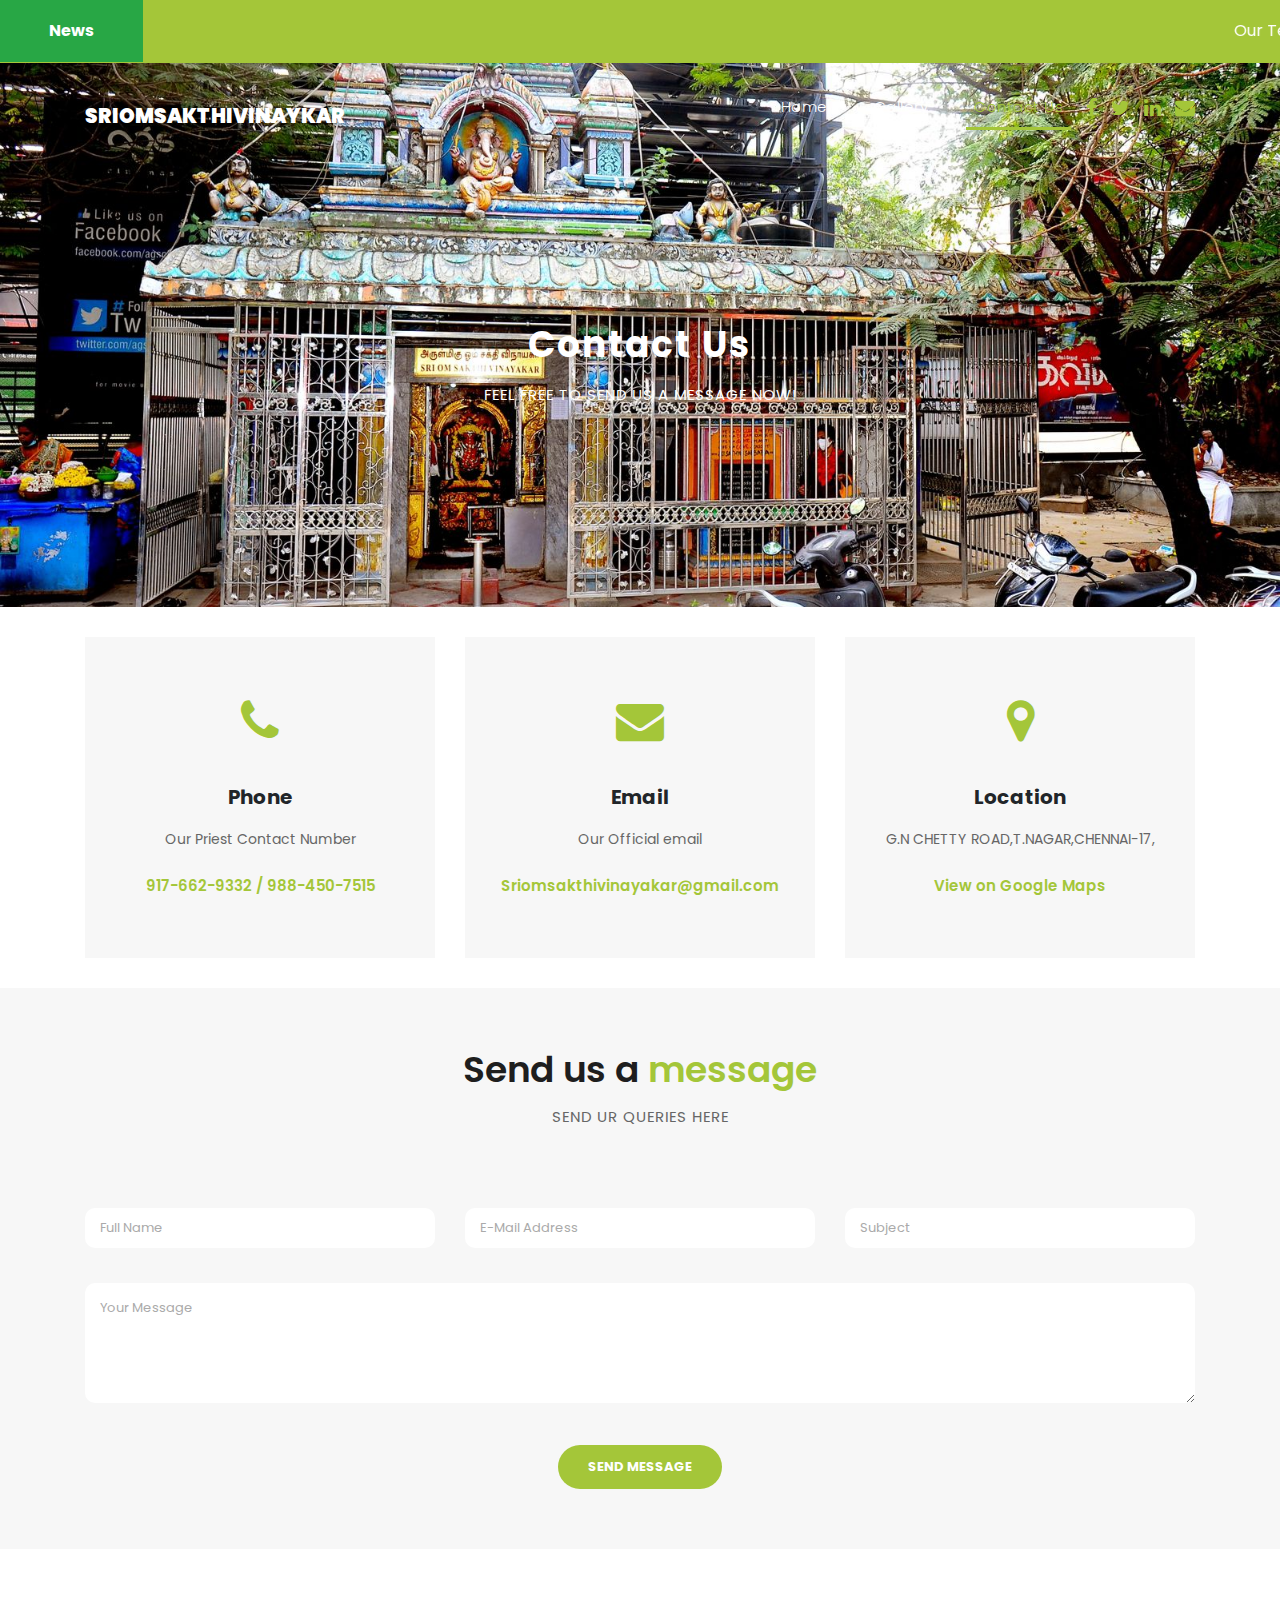
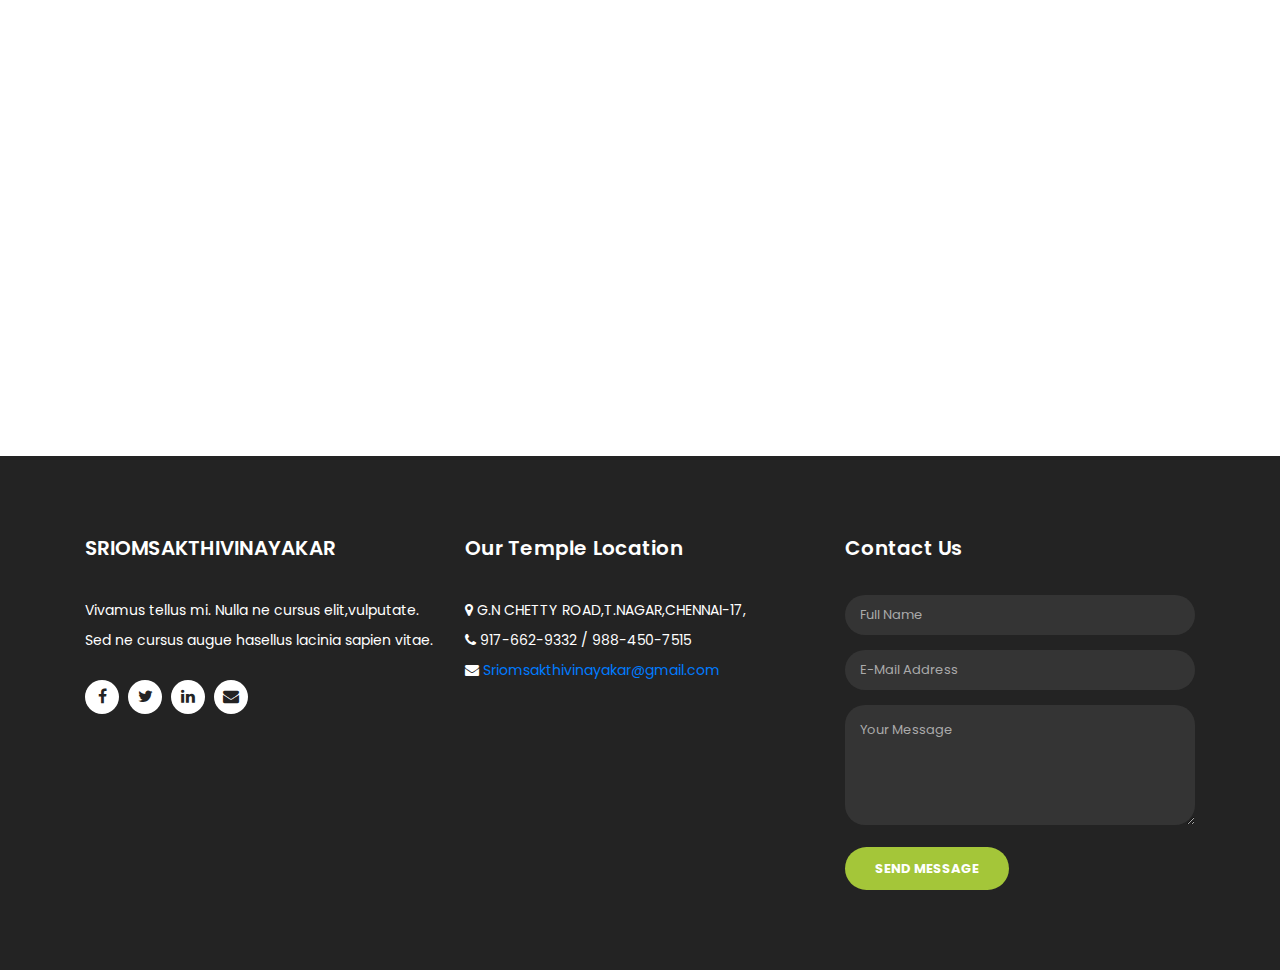
<file: contact.html>
<!DOCTYPE html>
<html lang="en">

  <head>

    <meta charset="utf-8">
    <meta name="viewport" content="width=device-width, initial-scale=1, shrink-to-fit=no">
    <meta name="description" content="">
    <meta name="author" content="TemplateMo">
    <link href="https://fonts.googleapis.com/css?family=Poppins:100,200,300,400,500,600,700,800,900&display=swap" rel="stylesheet">

    <title>SriOmSakthiVinayakar</title>

    <!-- Bootstrap core CSS -->
    <link href="vendor/bootstrap/css/bootstrap.min.css" rel="stylesheet">

    <!-- Additional CSS Files -->
    <link rel="stylesheet" href="assets/css/fontawesome.css">
    <link rel="stylesheet" href="assets/css/templatemo-finance-business.css">
    <link rel="stylesheet" href="assets/css/owl.css">
<!--

Finance Business TemplateMo

https://templatemo.com/tm-545-finance-business

-->
  </head>

  <body>

    <!-- ***** Preloader Start ***** -->
    <div id="preloader">
        <div class="jumper">
            <div></div>
            <div></div>
            <div></div>
        </div>
    </div>  
    <!-- ***** Preloader End ***** -->

    <!-- Header -->
    <div class="sub-header">
      <div class="container-fluid">
	  <div class="row">
        <div class="col-md-12" style="padding-left:0px;padding-right:0px;">
            <div class="d-flex justify-content-between align-items-center breaking-news">
				<div class="d-flex flex-row flex-grow-1 flex-fill justify-content-center bg-success py-2 text-white px-1 news"><span class="d-flex align-items-center"><b>News</b></span></div>
                <marquee class="news-scroll" behavior="scroll" direction="left" onmouseover="this.stop();" onmouseout="this.start();"> <a href="#" colo" style="color:white">Our Temple Timing. </a> <span class="dot"></span> <a href="#" style="color:white">Morning 06:00 AM - 10:30 AM </a> <span class="dot"></span> <a href="#" style="color:white">Evening 05:00 PM - 08:00 PM </a> </marquee>
            </div>
        </div>
    </div>
        <!--<div class="row">
          <div class="col-md-12 col-xs-12 fluid-container-padding">
            <ul class="left-info">
              <li><a href="#"><i class="fa fa-clock-o"></i>Morning 06:00-10.30</a></li>
					 <li><a href="#"><i class="fa fa-clock-o"></i>Evening 05:00-08:00</a></li>
            </ul>
          </div>
        </div>-->
      </div>
    </div>
    
    <header class="">
      <nav class="navbar navbar-expand-lg">
        <div class="container">
          <a class="navbar-brand" href="index.html" style="left:10px !important;margin-right:10px;"><h2>SriOmSakthiVinaykar</h2></a>
          <button style="right:10px;" class="navbar-toggler" type="button" data-toggle="collapse" data-target="#navbarResponsive" aria-controls="navbarResponsive" aria-expanded="false" aria-label="Toggle navigation">
            <span class="navbar-toggler-icon"></span>
          </button>
          <div class="collapse navbar-collapse" id="navbarResponsive">
            <ul class="navbar-nav ml-auto">
              <li class="nav-item">
                <a class="nav-link" href="index.html">Home
                  <span class="sr-only">(current)</span>
                </a>
              </li>
              <li class="nav-item">
                <a class="nav-link" href="gallery.html">Gallery</a>
              </li>
              <!-- <li class="nav-item">
                <a class="nav-link" href="services.html">Our Services</a>
              </li> -->
              <li class="nav-item active">
                <a class="nav-link" href="contact.html">Contact Us</a>
              </li>
			  
			  <li style = "margin-top:15px;margin-bottom:15px;"> 
				<ul style="list-style: none;" class="sub-header-social">
					<li style="display: inline;"><a href="#"><i class="fa fa-facebook fa-social"></i></a></li>
					<li style="display: inline;margin-left:10px;"><a href="#"><i class="fa fa-twitter fa-social"></i></a></li>
					<li style="display: inline;margin-left:10px;"><a href="#"><i class="fa fa-linkedin fa-social"></i></a></li>
					<li style="display: inline;margin-left:10px;"><a href="#"><i class="fa fa-envelope fa-social"></i></a></li>
				</ul> 
               </li>
              <!-- <li class="nav-item">
                <a class="nav-link" href="one-page.html">One Page</a>
              </li> -->
            </ul>
          </div>
        </div>
      </nav>
    </header>

    <!-- Page Content -->
    <div class="page-heading header-text">
      <div class="container">
        <div class="row">
          <div class="col-md-12">
            <h1>Contact Us</h1>
            <span>feel free to send us a message now!</span>
          </div>
        </div>
      </div>
    </div>

    <div class="contact-information">
      <div class="container">
        <div class="row">
          <div class="col-md-4">
            <div class="contact-item">
              <i class="fa fa-phone"></i>
              <h4>Phone</h4>
              <p>Our Priest Contact Number</p>
              <a href="#">917-662-9332 / 988-450-7515</a>
            </div>
          </div>
          <div class="col-md-4">
            <div class="contact-item">
              <i class="fa fa-envelope"></i>
              <h4>Email</h4>
              <p>Our Official email</p>
              <a href="#">Sriomsakthivinayakar@gmail.com</a>
            </div>
          </div>
          <div class="col-md-4">
            <div class="contact-item">
              <i class="fa fa-map-marker"></i>
              <h4>Location</h4>
              <p>G.N CHETTY ROAD,T.NAGAR,CHENNAI-17,</p>
              <a href="#">View on Google Maps</a>
            </div>
          </div>
        </div>
      </div>
    </div>

    <div class="callback-form contact-us">
      <div class="container">
        <div class="row">
          <div class="col-md-12">
            <div class="section-heading">
              <h2>Send us a <em>message</em></h2>
              <span>Send ur Queries Here</span>
            </div>
          </div>
          <div class="col-md-12">
            <div class="contact-form">
              <form id="contact" action="" method="get">
                <div class="row">
                  <div class="col-lg-4 col-md-12 col-sm-12">
                    <fieldset>
                      <input name="name" type="text" class="form-control" id="name" placeholder="Full Name" required="">
                    </fieldset>
                  </div>
                  <div class="col-lg-4 col-md-12 col-sm-12">
                    <fieldset>
                      <input name="email" type="text" class="form-control" id="email" pattern="[^ @]*@[^ @]*" placeholder="E-Mail Address" required="">
                    </fieldset>
                  </div>
                  <div class="col-lg-4 col-md-12 col-sm-12">
                    <fieldset>
                      <input name="subject" type="text" class="form-control" id="subject" placeholder="Subject" required="">
                    </fieldset>
                  </div>
                  <div class="col-lg-12">
                    <fieldset>
                      <textarea name="message" rows="6" class="form-control" id="message" placeholder="Your Message" required=""></textarea>
                    </fieldset>
                  </div>
                  <div class="col-lg-12">
                    <fieldset>
                      <button type="submit" id="form-submit" class="filled-button">Send Message</button>
                    </fieldset>
                  </div>
                </div>
              </form>
            </div>
          </div>
        </div>
      </div>
    </div>

    <div id="map" style="display: block;">
<!-- How to change your own map point
	1. Go to Google Maps
	2. Click on your location point
	3. Click "Share" and choose "Embed map" tab
	4. Copy only URL and paste it within the src="" field below
-->
      <iframe src="https://www.google.com/maps/embed?pb=!1m18!1m12!1m3!1d3886.850880889775!2d80.23815971189903!3d13.045162216796385!2m3!1f0!2f0!3f0!3m2!1i1024!2i768!4f13.1!3m3!1m2!1s0x3a5266506e237d29%3A0x8b5c9168e5b10db4!2sGopathi%20Narayanaswami%20Chetty%20Rd%2C%20Parthasarathi%20Puram%2C%20T.%20Nagar%2C%20Chennai%2C%20Tamil%20Nadu!5e0!3m2!1sen!2sin!4v1637059383591!5m2!1sen!2sin" width="100%" height="500px" frameborder="0" style="border:0" allowfullscreen></iframe>
    </div>

    <div class="partners contact-partners" style="display: none;">
      <div class="container">
        <div class="row">
          <div class="col-md-12">
            <div class="owl-partners owl-carousel">
              <div class="partner-item">
                <img src="assets/images/client-01.png" alt="">
              </div>
            </div>
          </div>
        </div>
      </div>
    </div>


    <!-- Footer Starts Here -->
    <footer style="display: block;">
      <div class="container">
        <div class="row">
          <div class="col-md-4 footer-item">
            <h4>SRIOMSAKTHIVINAYAKAR</h4>
            <p>Vivamus tellus mi. Nulla ne cursus elit,vulputate. Sed ne cursus augue hasellus lacinia sapien vitae.</p>
            <ul class="social-icons">
              <li><a rel="nofollow" href="https://fb.com/templatemo" target="_blank"><i class="fa fa-facebook"></i></a></li>
              <li><a href="#"><i class="fa fa-twitter"></i></a></li>
              <li><a href="#"><i class="fa fa-linkedin"></i></a></li>
              <li><a href="#"><i class="fa fa-envelope"></i></a></li>
            </ul>
          </div>
		  
		  <div class="col-md-4">
                    <div class="contact-details">
                        <h4>Our Temple Location</h4>
                        <ul class="contact">
                            <li>
                                <p><i class="fa fa-map-marker"></i> G.N CHETTY ROAD,T.NAGAR,CHENNAI-17, <br>
                                 </p>
                            </li>
                            <li>
                                <p><i class="fa fa-phone"></i> 917-662-9332 / 988-450-7515</p>
                            </li>
                            <li>
                                <p><i class="fa fa-envelope" style="margin-bottom:40px;"></i> <a href="">Sriomsakthivinayakar@gmail.com</a>
                                </p>
                            </li>
                        </ul>
                    </div>
                </div>
          <!--<div class="col-md-3 footer-item">
            <h4>Useful Links</h4>
            <ul class="menu-list">
              <li><a href="#">Vivamus ut tellus mi</a></li>
              <li><a href="#">Nulla nec cursus elit</a></li>
              <li><a href="#">Vulputate sed nec</a></li>
              <li><a href="#">Cursus augue hasellus</a></li>
              <li><a href="#">Lacinia ac sapien</a></li>
            </ul>
          </div>
          <div class="col-md-3 footer-item">
            <h4>Additional Pages</h4>
            <ul class="menu-list">
              <li><a href="#">About Us</a></li>
              <li><a href="#">How We Work</a></li>
              <li><a href="#">Quick Support</a></li>
              <li><a href="#">Contact Us</a></li>
              <li><a href="#">Privacy Policy</a></li>
            </ul>
          </div>-->
          <div class="col-md-4 footer-item last-item">
            <h4>Contact Us</h4>
            <div class="contact-form">
              <form id="contact footer-contact" action="" method="post">
                <div class="row">
                  <div class="col-lg-12 col-md-12 col-sm-12">
                    <fieldset>
                      <input name="name" type="text" class="form-control" id="name" placeholder="Full Name" required="">
                    </fieldset>
                  </div>
                  <div class="col-lg-12 col-md-12 col-sm-12">
                    <fieldset>
                      <input name="email" type="text" class="form-control" id="email" pattern="[^ @]*@[^ @]*" placeholder="E-Mail Address" required="">
                    </fieldset>
                  </div>
                  <div class="col-lg-12">
                    <fieldset>
                      <textarea name="message" rows="6" class="form-control" id="message" placeholder="Your Message" required=""></textarea>
                    </fieldset>
                  </div>
                  <div class="col-lg-12">
                    <fieldset>
                      <button type="submit" id="form-submit" class="filled-button">Send Message</button>
                    </fieldset>
                  </div>
                </div>
              </form>
            </div>
          </div>
        </div>
      </div>
    </footer>
    
    <div class="sub-footer" style="display: none;">
      <div class="container">
        <div class="row">
          <div class="col-md-12">
            <p>Copyright &copy; 2020 Financial Business Co., Ltd.
            
            - Design: <a rel="nofollow noopener" href="https://templatemo.com" target="_blank">TemplateMo</a><br>
            Distributed By: <a rel="nofollow noopener" href="https://themewagon.com" target="_blank">ThemeWagon</a>
          </p>
          </div>
        </div>
      </div>
    </div>

    <!-- Bootstrap core JavaScript -->
    <script src="vendor/jquery/jquery.min.js"></script>
    <script src="vendor/bootstrap/js/bootstrap.bundle.min.js"></script>

    <!-- Additional Scripts -->
    <script src="assets/js/custom.js"></script>
    <script src="assets/js/owl.js"></script>
    <script src="assets/js/slick.js"></script>
    <script src="assets/js/accordions.js"></script>

    <script language = "text/Javascript"> 
      cleared[0] = cleared[1] = cleared[2] = 0; //set a cleared flag for each field
      function clearField(t){                   //declaring the array outside of the
      if(! cleared[t.id]){                      // function makes it static and global
          cleared[t.id] = 1;  // you could use true and false, but that's more typing
          t.value='';         // with more chance of typos
          t.style.color='#fff';
          }
      }
    </script>

  </body>
</html>
</file>
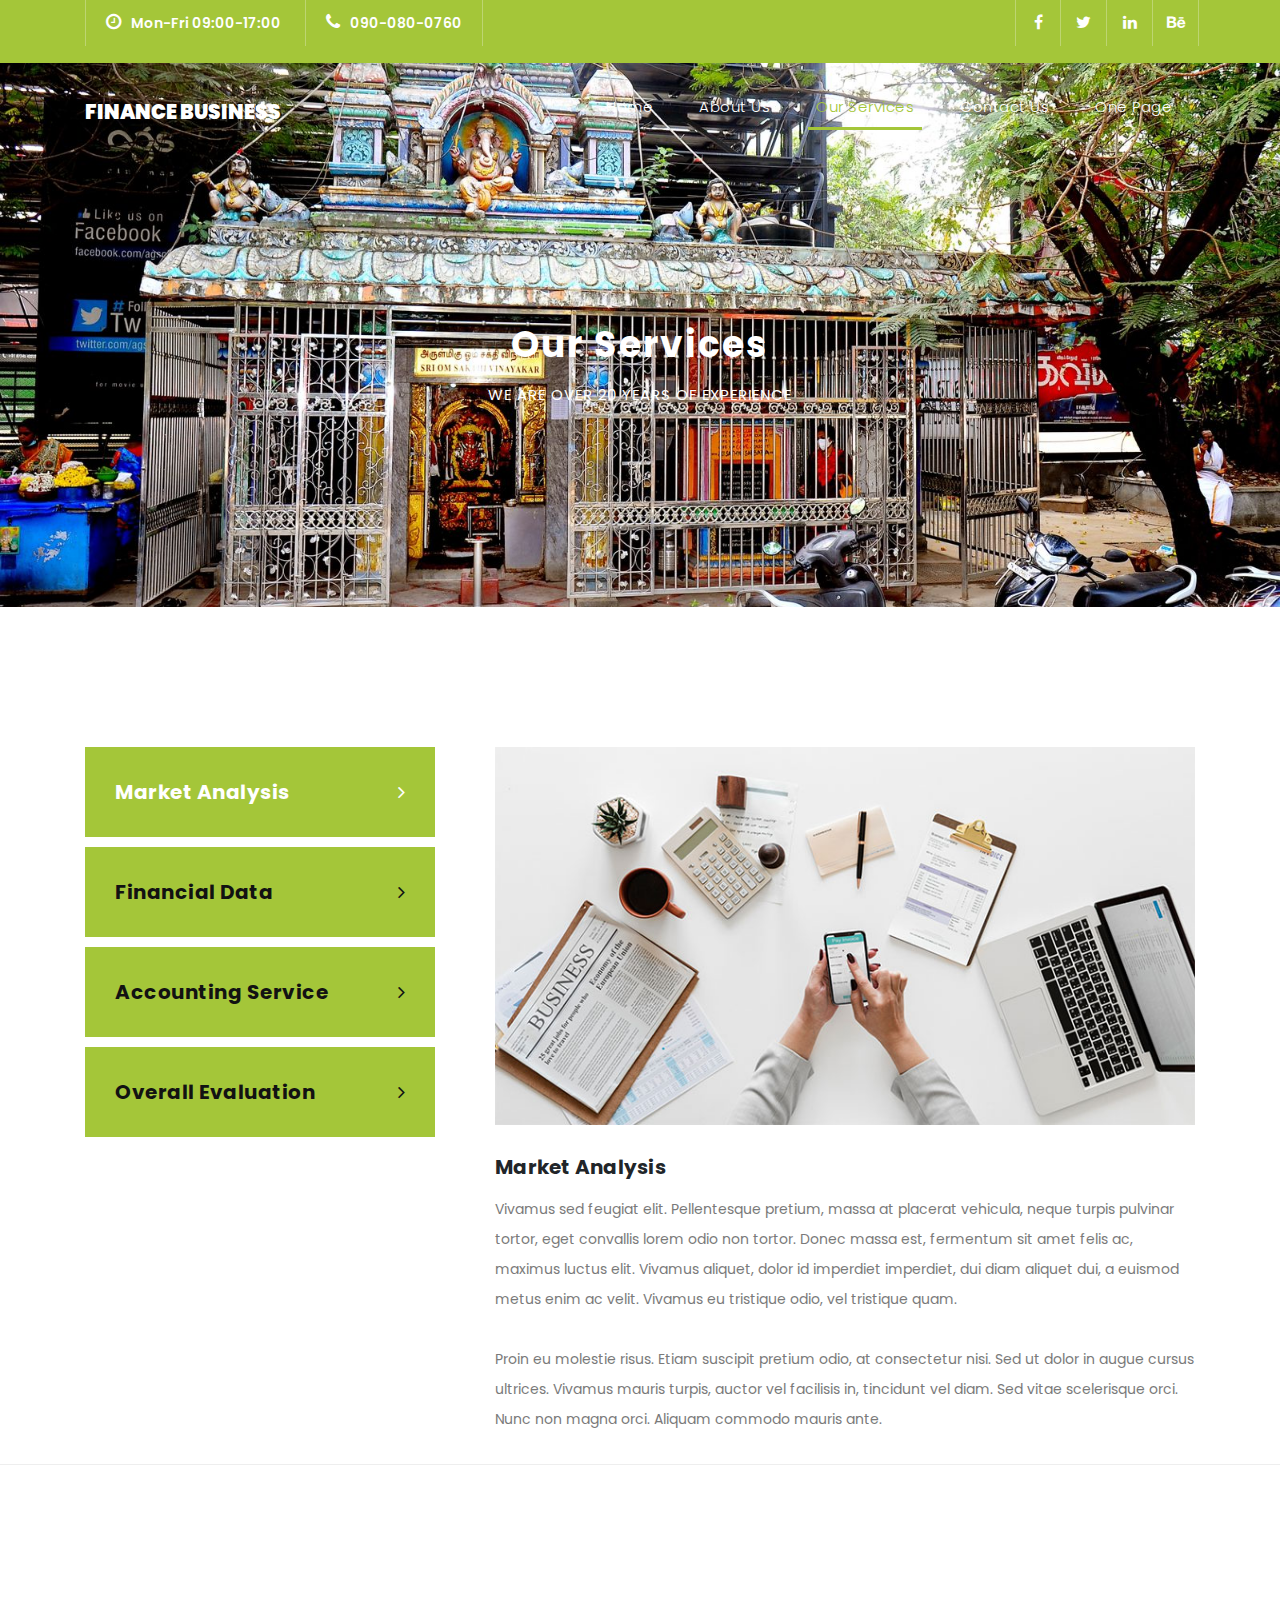
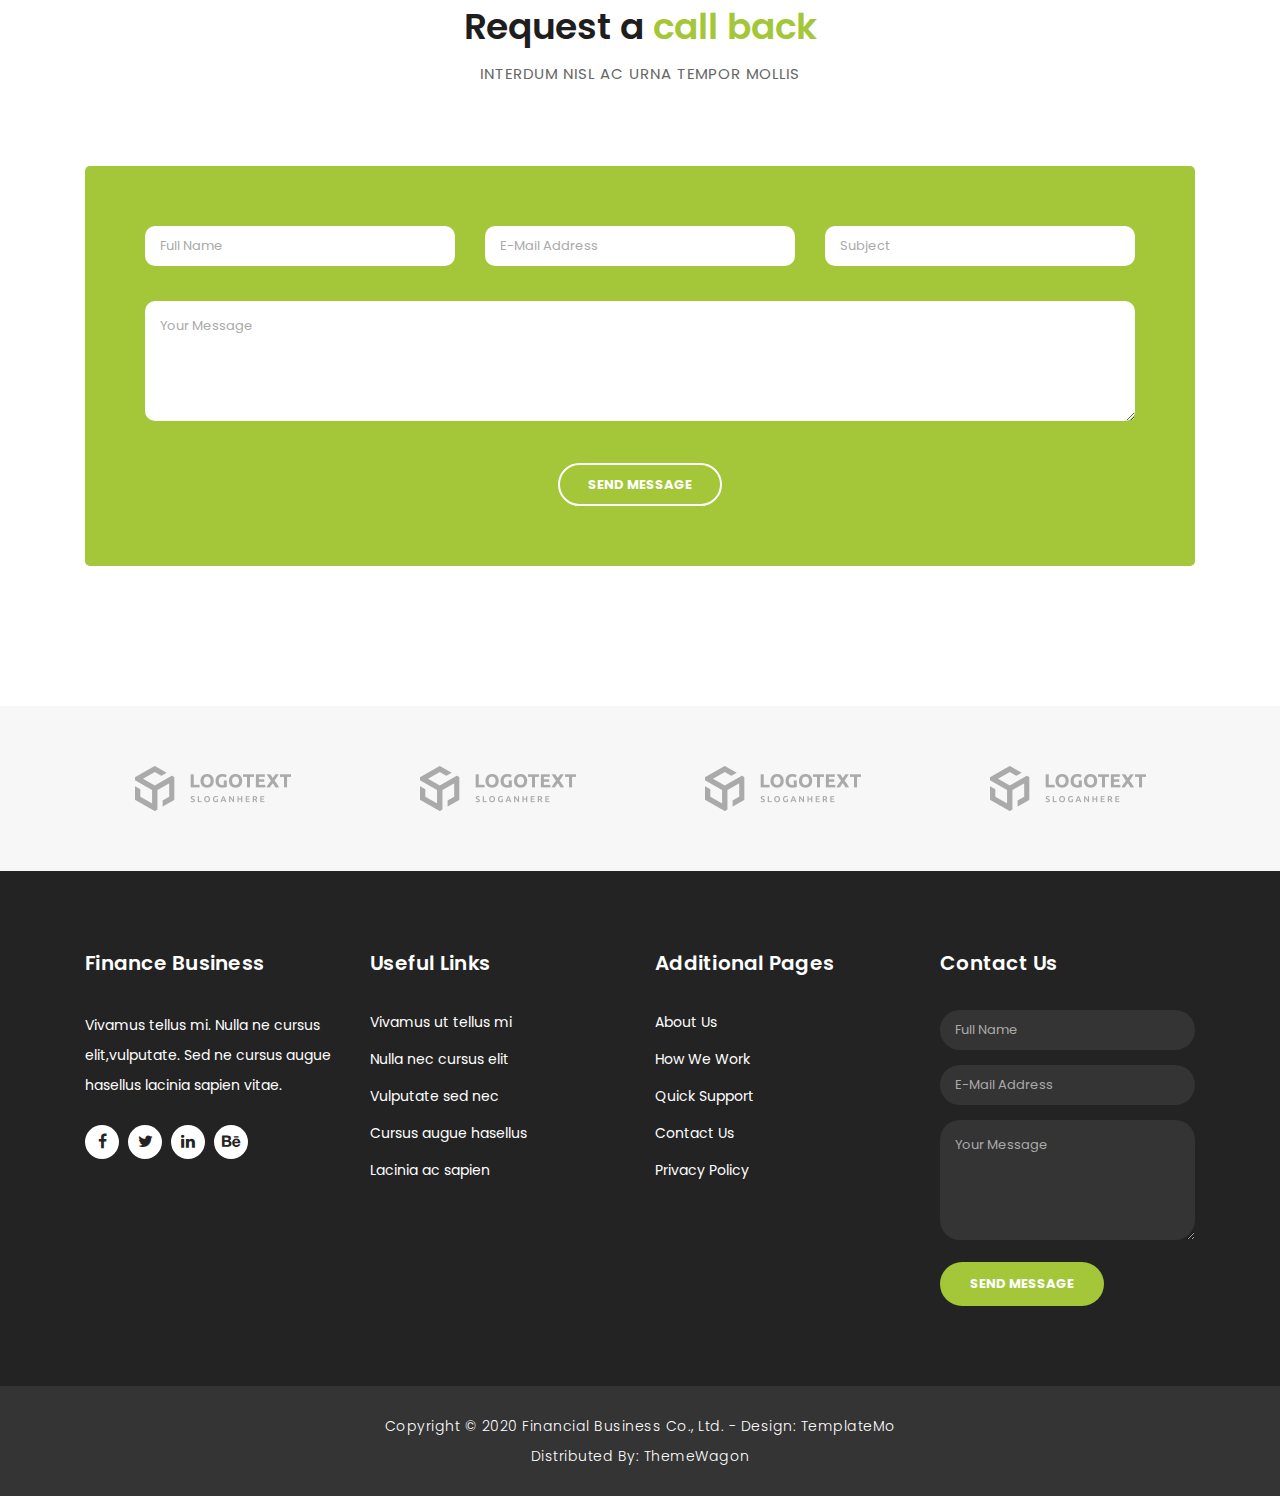
<file: services.html>
<!DOCTYPE html>
<html lang="en">

  <head>

    <meta charset="utf-8">
    <meta name="viewport" content="width=device-width, initial-scale=1, shrink-to-fit=no">
    <meta name="description" content="">
    <meta name="author" content="TemplateMo">
    <link href="https://fonts.googleapis.com/css?family=Poppins:100,200,300,400,500,600,700,800,900&display=swap" rel="stylesheet">

    <title>Finance Business - Services</title>

    <!-- Bootstrap core CSS -->
    <link href="vendor/bootstrap/css/bootstrap.min.css" rel="stylesheet">

    <!-- Additional CSS Files -->
    <link rel="stylesheet" href="assets/css/fontawesome.css">
    <link rel="stylesheet" href="assets/css/templatemo-finance-business.css">
    <link rel="stylesheet" href="assets/css/owl.css">
<!--

Finance Business TemplateMo

https://templatemo.com/tm-545-finance-business

-->
  </head>

  <body>

    <!-- ***** Preloader Start ***** -->
    <div id="preloader">
        <div class="jumper">
            <div></div>
            <div></div>
            <div></div>
        </div>
    </div>  
    <!-- ***** Preloader End ***** -->

    <!-- Header -->
    <div class="sub-header">
      <div class="container">
        <div class="row">
          <div class="col-md-8 col-xs-12">
            <ul class="left-info">
              <li><a href="#"><i class="fa fa-clock-o"></i>Mon-Fri 09:00-17:00</a></li>
              <li><a href="#"><i class="fa fa-phone"></i>090-080-0760</a></li>
            </ul>
          </div>
          <div class="col-md-4">
            <ul class="right-icons">
              <li><a href="#"><i class="fa fa-facebook"></i></a></li>
              <li><a href="#"><i class="fa fa-twitter"></i></a></li>
              <li><a href="#"><i class="fa fa-linkedin"></i></a></li>
              <li><a href="#"><i class="fa fa-behance"></i></a></li>
            </ul>
          </div>
        </div>
      </div>
    </div>
    
    <header class="">
      <nav class="navbar navbar-expand-lg">
        <div class="container">
          <a class="navbar-brand" href="index.html"><h2>Finance Business</h2></a>
          <button class="navbar-toggler" type="button" data-toggle="collapse" data-target="#navbarResponsive" aria-controls="navbarResponsive" aria-expanded="false" aria-label="Toggle navigation">
            <span class="navbar-toggler-icon"></span>
          </button>
          <div class="collapse navbar-collapse" id="navbarResponsive">
            <ul class="navbar-nav ml-auto">
              <li class="nav-item">
                <a class="nav-link" href="index.html">Home
                  <span class="sr-only">(current)</span>
                </a>
              </li>
              <li class="nav-item">
                <a class="nav-link" href="about.html">About Us</a>
              </li>
              <li class="nav-item active">
                <a class="nav-link" href="services.html">Our Services</a>
              </li>
              <li class="nav-item">
                <a class="nav-link" href="contact.html">Contact Us</a>
              </li>
              <li class="nav-item">
                <a class="nav-link" href="one-page.html">One Page</a>
              </li>
            </ul>
          </div>
        </div>
      </nav>
    </header>

    <!-- Page Content -->
    <div class="page-heading header-text">
      <div class="container">
        <div class="row">
          <div class="col-md-12">
            <h1>Our Services</h1>
            <span>We are over 20 years of experience</span>
          </div>
        </div>
      </div>
    </div>

    <div class="single-services">
      <div class="container">
        <div class="row" id="tabs">
          <div class="col-md-4">
            <ul>
              <li><a href='#tabs-1'>Market Analysis <i class="fa fa-angle-right"></i></a></li>
              <li><a href='#tabs-2'>Financial Data <i class="fa fa-angle-right"></i></a></li>
              <li><a href='#tabs-3'>Accounting Service <i class="fa fa-angle-right"></i></a></li>
              <li><a href='#tabs-4'>Overall Evaluation <i class="fa fa-angle-right"></i></a></li>
            </ul>
          </div>
          <div class="col-md-8">
            <section class='tabs-content'>
              <article id='tabs-1'>
                <img src="assets/images/single_service_01.jpg" alt="">
                <h4>Market Analysis</h4>
                <p>Vivamus sed feugiat elit. Pellentesque pretium, massa at placerat vehicula, neque turpis pulvinar tortor, eget convallis lorem odio non tortor. Donec massa est, fermentum sit amet felis ac, maximus luctus elit. Vivamus aliquet, dolor id imperdiet imperdiet, dui diam aliquet dui, a euismod metus enim ac velit. Vivamus eu tristique odio, vel tristique quam.
                <br><br>Proin eu molestie risus. Etiam suscipit pretium odio, at consectetur nisi. Sed ut dolor in augue cursus ultrices. Vivamus mauris turpis, auctor vel facilisis in, tincidunt vel diam. Sed vitae scelerisque orci. Nunc non magna orci. Aliquam commodo mauris ante.</p>
              </article>
              <article id='tabs-2'>
                <img src="assets/images/single_service_02.jpg" alt="">
                <h4>Financial Data</h4>
                <p>Sed ut dolor in augue cursus ultrices. Vivamus mauris turpis, auctor vel facilisis in, tincidunt vel diam. Sed vitae scelerisque orci. Nunc non magna orci. Aliquam commodo mauris ante, quis posuere nibh vestibulum sit amet
                <br><br>Pellentesque pretium, massa at placerat vehicula, neque turpis pulvinar tortor, eget convallis lorem odio non tortor. Donec massa est, fermentum sit amet felis ac, maximus luctus elit. Vivamus aliquet, dolor id imperdiet imperdiet, dui diam aliquet dui, a euismod metus enim ac velit. Vivamus eu tristique odio, vel tristique quam.</p>
              </article>
              <article id='tabs-3'>
                <img src="assets/images/single_service_03.jpg" alt="">
                <h4>Accounting Service</h4>
                <p>Mauris lobortis quam id dictum dignissim. Donec pellentesque erat dolor, cursus dapibus turpis hendrerit quis. Suspendisse at suscipit arcu. Nulla sed erat lectus. Nulla facilisi. In sit amet neque sapien. Donec scelerisque mi at gravida efficitur. Nunc lacinia a est eu malesuada. Curabitur eleifend elit sapien, sed pulvinar orci luctus eget. 
                <br><br>Class aptent taciti sociosqu ad litora torquent per conubia nostra, per inceptos himenaeos. Nunc vel ultrices nulla, ac tincidunt eros. Aenean quis tellus velit. Praesent pretium justo non auctor condimentum.</p>
              </article>
              <article id='tabs-4'>
                <img src="assets/images/single_service_04.jpg" alt="">
                <h4>Overall Evaluation</h4>
                <p>Integer vehicula sapien quis dolor efficitur, eget molestie eros tempus. Curabitur sollicitudin, tortor at suscipit volutpat, nisi arcu aliquet dui, vitae semper sem turpis quis libero. Quisque vulputate lacinia nisl ac lobortis. Ut ultricies maximus turpis, in sollicitudin ligula posuere vel. 
                <br><br>Donec finibus maximus neque, vitae egestas quam imperdiet nec. Proin nec mauris eu tortor consectetur tristique. Etiam suscipit ante a odio consequat, in ornare lacus suscipit. Cras ac libero massa. Quisque rhoncus velit feugiat vulputate mollis. Donec nisl eros, malesuada sed nisi id, condimentum condimentum quam.</p>
              </article>
            </section>
          </div>
        </div>
      </div>
    </div>

    <div class="callback-form callback-services">
      <div class="container">
        <div class="row">
          <div class="col-md-12">
            <div class="section-heading">
              <h2>Request a <em>call back</em></h2>
              <span>interdum nisl ac urna tempor mollis</span>
            </div>
          </div>
          <div class="col-md-12">
            <div class="contact-form">
              <form id="contact" action="" method="post">
                <div class="row">
                  <div class="col-lg-4 col-md-12 col-sm-12">
                    <fieldset>
                      <input name="name" type="text" class="form-control" id="name" placeholder="Full Name" required="">
                    </fieldset>
                  </div>
                  <div class="col-lg-4 col-md-12 col-sm-12">
                    <fieldset>
                      <input name="email" type="text" class="form-control" id="email" pattern="[^ @]*@[^ @]*" placeholder="E-Mail Address" required="">
                    </fieldset>
                  </div>
                  <div class="col-lg-4 col-md-12 col-sm-12">
                    <fieldset>
                      <input name="subject" type="text" class="form-control" id="subject" placeholder="Subject" required="">
                    </fieldset>
                  </div>
                  <div class="col-lg-12">
                    <fieldset>
                      <textarea name="message" rows="6" class="form-control" id="message" placeholder="Your Message" required=""></textarea>
                    </fieldset>
                  </div>
                  <div class="col-lg-12">
                    <fieldset>
                      <button type="submit" id="form-submit" class="border-button">Send Message</button>
                    </fieldset>
                  </div>
                </div>
              </form>
            </div>
          </div>
        </div>
      </div>
    </div>

    <div class="partners">
      <div class="container">
        <div class="row">
          <div class="col-md-12">
            <div class="owl-partners owl-carousel">
              <div class="partner-item">
                <img src="assets/images/client-01.png" alt="">
              </div>
            </div>
          </div>
        </div>
      </div>
    </div>


    <!-- Footer Starts Here -->
    <footer>
      <div class="container">
        <div class="row">
          <div class="col-md-3 footer-item">
            <h4>Finance Business</h4>
            <p>Vivamus tellus mi. Nulla ne cursus elit,vulputate. Sed ne cursus augue hasellus lacinia sapien vitae.</p>
            <ul class="social-icons">
              <li><a rel="nofollow" href="https://fb.com/templatemo" target="_blank"><i class="fa fa-facebook"></i></a></li>
              <li><a href="#"><i class="fa fa-twitter"></i></a></li>
              <li><a href="#"><i class="fa fa-linkedin"></i></a></li>
              <li><a href="#"><i class="fa fa-behance"></i></a></li>
            </ul>
          </div>
          <div class="col-md-3 footer-item">
            <h4>Useful Links</h4>
            <ul class="menu-list">
              <li><a href="#">Vivamus ut tellus mi</a></li>
              <li><a href="#">Nulla nec cursus elit</a></li>
              <li><a href="#">Vulputate sed nec</a></li>
              <li><a href="#">Cursus augue hasellus</a></li>
              <li><a href="#">Lacinia ac sapien</a></li>
            </ul>
          </div>
          <div class="col-md-3 footer-item">
            <h4>Additional Pages</h4>
            <ul class="menu-list">
              <li><a href="#">About Us</a></li>
              <li><a href="#">How We Work</a></li>
              <li><a href="#">Quick Support</a></li>
              <li><a href="#">Contact Us</a></li>
              <li><a href="#">Privacy Policy</a></li>
            </ul>
          </div>
          <div class="col-md-3 footer-item last-item">
            <h4>Contact Us</h4>
            <div class="contact-form">
              <form id="contact footer-contact" action="" method="post">
                <div class="row">
                  <div class="col-lg-12 col-md-12 col-sm-12">
                    <fieldset>
                      <input name="name" type="text" class="form-control" id="name" placeholder="Full Name" required="">
                    </fieldset>
                  </div>
                  <div class="col-lg-12 col-md-12 col-sm-12">
                    <fieldset>
                      <input name="email" type="text" class="form-control" id="email" pattern="[^ @]*@[^ @]*" placeholder="E-Mail Address" required="">
                    </fieldset>
                  </div>
                  <div class="col-lg-12">
                    <fieldset>
                      <textarea name="message" rows="6" class="form-control" id="message" placeholder="Your Message" required=""></textarea>
                    </fieldset>
                  </div>
                  <div class="col-lg-12">
                    <fieldset>
                      <button type="submit" id="form-submit" class="filled-button">Send Message</button>
                    </fieldset>
                  </div>
                </div>
              </form>
            </div>
          </div>
        </div>
      </div>
    </footer>
    
    <div class="sub-footer">
      <div class="container">
        <div class="row">
          <div class="col-md-12">
            <p>Copyright &copy; 2020 Financial Business Co., Ltd.
            
            - Design: <a rel="nofollow noopener" href="https://templatemo.com" target="_blank">TemplateMo</a><br>
            Distributed By: <a rel="nofollow noopener" href="https://themewagon.com" target="_blank">ThemeWagon</a>
          </p>
          </div>
        </div>
      </div>
    </div>

    <!-- Bootstrap core JavaScript -->
    <script src="vendor/jquery/jquery.min.js"></script>
    <script src="vendor/bootstrap/js/bootstrap.bundle.min.js"></script>

    <!-- Additional Scripts -->
    <script src="assets/js/custom.js"></script>
    <script src="assets/js/owl.js"></script>
    <script src="assets/js/slick.js"></script>
    <script src="assets/js/accordions.js"></script>

    <script language = "text/Javascript"> 
      cleared[0] = cleared[1] = cleared[2] = 0; //set a cleared flag for each field
      function clearField(t){                   //declaring the array outside of the
      if(! cleared[t.id]){                      // function makes it static and global
          cleared[t.id] = 1;  // you could use true and false, but that's more typing
          t.value='';         // with more chance of typos
          t.style.color='#fff';
          }
      }
    </script>

  </body>
</html>
</file>
<file: assets/css/templatemo-finance-business.css>
/* 

TemplateMo - Finance Business

https://templatemo.com/tm-545-finance-business

*/

body {
  font-family: 'Poppins', sans-serif;
  overflow-x: hidden;
  text-rendering: optimizeLegibility;
  -webkit-font-smoothing: antialiased;
  -moz-osx-font-smoothing: grayscale;
}
p {
	margin-bottom: 0px;
	font-size: 14px;
	color: #666666;
	line-height: 30px;
}
a {
	text-decoration: none!important;
}
ul {
	padding: 0;
	margin: 0;
	list-style: none;
}

h1,h2,h3,h4,h5,h6 {
	margin: 0px;
}

a.filled-button {
	background-color: #a4c639;
	color: #fff;
	font-size: 13px;
	text-transform: uppercase;
	font-weight: 700;
	padding: 12px 30px;
	border-radius: 30px;
	display: inline-block;
	transition: all 0.3s;
}

a.filled-button:hover {
	background-color: #fff;
	color: #a4c639;
}

a.border-button {
	background-color: transparent;
	color: #fff;
	border: 2px solid #fff;
	font-size: 13px;
	text-transform: uppercase;
	font-weight: 700;
	padding: 10px 28px;
	border-radius: 30px;
	display: inline-block;
	transition: all 0.3s;
}

a.border-button:hover {
	background-color: #fff;
	color: #a4c639;
}

.section-heading {
	text-align: center;
	margin-bottom: 80px;
}

.section-heading h2 {
	font-size: 36px;
	font-weight: 600;
	color: #1e1e1e;
}

.section-heading em {
	font-style: normal;
	color: #a4c639;
}

.section-heading span {
	display: block;
	margin-top: 15px;
	text-transform: uppercase;
	font-size: 15px;
	color: #666;
	letter-spacing: 1px;
}

#preloader {
  overflow: hidden;
  background: #a4c639;
  left: 0;
  right: 0;
  top: 0;
  bottom: 0;
  position: fixed;
  z-index: 9999999;
  color: #fff;
}

#preloader .jumper {
  left: 0;
  top: 0;
  right: 0;
  bottom: 0;
  display: block;
  position: absolute;
  margin: auto;
  width: 50px;
  height: 50px;
}

#preloader .jumper > div {
  background-color: #fff;
  width: 10px;
  height: 10px;
  border-radius: 100%;
  -webkit-animation-fill-mode: both;
  animation-fill-mode: both;
  position: absolute;
  opacity: 0;
  width: 50px;
  height: 50px;
  -webkit-animation: jumper 1s 0s linear infinite;
  animation: jumper 1s 0s linear infinite;
}

#preloader .jumper > div:nth-child(2) {
  -webkit-animation-delay: 0.33333s;
  animation-delay: 0.33333s;
}

#preloader .jumper > div:nth-child(3) {
  -webkit-animation-delay: 0.66666s;
  animation-delay: 0.66666s;
}

@-webkit-keyframes jumper {
  0% {
    opacity: 0;
    -webkit-transform: scale(0);
    transform: scale(0);
  }
  5% {
    opacity: 1;
  }
  100% {
    -webkit-transform: scale(1);
    transform: scale(1);
    opacity: 0;
  }
}

@keyframes jumper {
  0% {
    opacity: 0;
    -webkit-transform: scale(0);
    transform: scale(0);
  }
  5% {
    opacity: 1;
  }
  100% {
    opacity: 0;
  }
}

/* Sub Header Style */

.sub-header {
	background-color: #a4c639;
	height: 63px;
	line-height: 46px;
}

.sub-header ul li {
	display: inline-block;
}

.sub-header ul.left-info li {
	border-left: 1px solid rgba(250,250,250,0.3);
	padding: 0px 20px;
}

.sub-header ul.left-info li:last-child {
	border-right: 1px solid rgba(250,250,250,0.3);
}

.sub-header ul.left-info li i {
	margin-right: 10px;
	font-size: 18px;
}

.sub-header ul.left-info li a {
	color: #fff;
	font-size: 14px;
	font-weight: 600;
}

.sub-header ul.right-icons {
	float: right;
}

.sub-header ul.right-icons li {
	margin-right: -4px;
	width: 46px;
	display: inline-block;
	text-align: center;
	border-right: 1px solid rgba(250,250,250,0.3);
}

.sub-header ul.right-icons li:first-child {
	border-left: 1px solid rgba(250,250,250,0.3);
}

.sub-header ul.right-icons li a {
	color: #fff;
	transition: all 0.3s;
}

.sub-header ul.right-icons li a:hover {
	opacity: 0.75;
}



/* Header Style transparent!important;*/
header {
	position: absolute;
	z-index: 99999;
	width: 100%;
	background-color: transparent!important;
	height: 80px;
	-webkit-transition: all 0.3s ease-in-out 0s;
    -moz-transition: all 0.3s ease-in-out 0s;
    -o-transition: all 0.3s ease-in-out 0s;
    transition: all 0.3s ease-in-out 0s;
}
header .navbar {
	padding: 20px 0px;
}
.background-header .navbar {
	padding: 10px 0px;
}
.background-header {
	top: 0;
	position: fixed;
	background-color: #fff!important;
	box-shadow: 0px 1px 10px rgba(0,0,0,0.1);
}
.background-header .navbar-brand h2 {
	color: #a4c639!important;
}
.background-header .navbar-nav a.nav-link {
	color: #1e1e1e!important;
}
.background-header .navbar-nav .nav-link:hover,
.background-header .navbar-nav .active>.nav-link,
.background-header .navbar-nav .nav-link.current,
.background-header .navbar-nav .nav-link.show,
.background-header .navbar-nav .show>.nav-link {
	color: #a4c639!important;
}
.navbar .navbar-brand {
	float: 	left;
	margin-top: 12px;
	outline: none;
}
.navbar .navbar-brand h2 {
	color: #fff;
	text-transform: uppercase;
	font-size: 20px;
	font-weight: 900;
	-webkit-transition: all .3s ease 0s;
    -moz-transition: all .3s ease 0s;
    -o-transition: all .3s ease 0s;
    transition: all .3s ease 0s;
}
.navbar .navbar-brand h2 em {
	font-style: normal;
	font-size: 16px;
}
#navbarResponsive {
	z-index: 999;
}
.navbar-collapse {
	text-align: center;
}
.navbar .navbar-nav .nav-item {
	margin: 0px 15px;
}
.navbar .navbar-nav a.nav-link {
	text-transform: capitalize;
	font-size: 15px;
	font-weight: 300;
	letter-spacing: 0.5px;
	color: #fff;
	transition: all 0.5s;
	margin-top: 5px;
}
.navbar .navbar-nav .nav-link:hover,
.navbar .navbar-nav .active>.nav-link,
.navbar .navbar-nav .nav-link.current,
.navbar .navbar-nav .nav-link.show,
.navbar .navbar-nav .show>.nav-link {
	color: #a4c639;
	border-bottom: 3px solid #a4c639;
}
.navbar .navbar-toggler-icon {
	background-image: none;
}
.navbar .navbar-toggler {
	border-color: #fff;
	background-color: #fff;	
	height: 36px;
	outline: none;
	border-radius: 0px;
	position: absolute;
	right: 30px;
	top: 20px;
}
.navbar .navbar-toggler-icon:after {
	content: '\f0c9';
	color: #a4c639;
	font-size: 18px;
	line-height: 26px;
	font-family: 'FontAwesome';
}



/* Banner Style */

.img-fill{
  width: 100%;
  display: block;
  overflow: hidden;
  position: relative;
  text-align: center
}

.img-fill img {
  min-height: 100%;
  min-width: 100%;
  position: relative;
  display: inline-block;
  max-width: none;
}

*,
*:before,
*:after {
  -webkit-box-sizing: border-box;
  box-sizing: border-box;
  -webkit-font-smoothing: antialiased;
  -moz-osx-font-smoothing: grayscale;
}

.Grid1k {
  padding: 0 15px;
  max-width: 1200px;
  margin: auto;
}

.blocks-box,
.slick-slider {
  margin: 0;
  padding: 0!important;
}

.slick-slide {
  float: left;
  padding: 0;
}

.Modern-Slider .item .img-fill {
	background-size: cover;
	background-position: center center;
	background-repeat: no-repeat;
	height:95vh;
}

.Modern-Slider .item-1 .img-fill {
	background-image: url(../images/slide_05.jpeg);
}

.Modern-Slider .item-2 .img-fill {
	background-image: url(../images/slide_06.jpeg);
}

.Modern-Slider .item-3 .img-fill {
	background-image: url(../images/slide_06.jpeg);
}

.Modern-Slider .NextArrow{
  position:absolute;
  top:50%;
  right:30px;
  border:0 none;
  background-color: transparent;
  text-align:center;
  font-size: 36px;
  font-family: 'FontAwesome';
  color:#FFF;
  z-index:5;
  outline: none;
  cursor: pointer;
}

.Modern-Slider .NextArrow:before{
  content:'\f105';
}

.Modern-Slider .PrevArrow {
  position:absolute;
  top:50%;
  left:30px;
  border:0 none;
  background-color: transparent;
  text-align:center;
  font-size: 36px;
  font-family: 'FontAwesome';
  color:#FFF;
  z-index:5;
  outline: none;
  cursor: pointer;
}

.Modern-Slider .PrevArrow:before{
  content:'\f104';
}

ul.slick-dots {
  display: none!important;
}

.Modern-Slider .text-content {
	text-align: left;
  	width: 75%;
  	position: absolute;
  	top: 50%;
  	left: 50%;
  	transform: translate(-50%, -50%);
}

.Modern-Slider .item h6 {
  margin-bottom: 15px;
  font-size: 22px;
  text-transform: uppercase;
  font-weight: 700;
  letter-spacing: 1px;
  color:#a4c639;
  animation:fadeOutRight 1s both;
}

.Modern-Slider .item h4 {
  margin-bottom: 30px;
  text-transform: uppercase;
  font-size: 30px;
  font-weight: 700;
  letter-spacing: 2.5px;
  color:#FFF;
  overflow:hidden;
  animation:fadeOutLeft 1s both;
}

.Modern-Slider .item p {
	max-width: 570px;
	color: #fff;
	font-size: 15px;
	font-weight: 400;
	line-height: 30px;
	margin-bottom: 40px;
}

.Modern-Slider .item a {
  margin: 0 5px;
}

.Modern-Slider .item.slick-active h6{
  animation:fadeInDown 1s both 1s;
}

.Modern-Slider .item.slick-active h4{
  animation:fadeInLeft 1s both 1.5s;
}

.Modern-Slider .item.slick-active{
  animation:Slick-FastSwipeIn 1s both;
}

.Modern-Slider .buttons {
  position: relative;
}

.Modern-Slider {background:#000;}


/* ==== Slick Slider Css Ruls === */
.slick-slider{position:relative;display:block;-webkit-user-select:none;-moz-user-select:none;-ms-user-select:none;user-select:none;-webkit-touch-callout:none;-khtml-user-select:none;-ms-touch-action:pan-y;touch-action:pan-y;-webkit-tap-highlight-color:transparent}
.slick-list{position:relative;display:block;overflow:hidden;margin:0;padding:0}
.slick-list:focus{outline:none}.slick-list.dragging{cursor:hand}
.slick-slider .slick-track,.slick-slider .slick-list{-webkit-transform:translate3d(0,0,0);-ms-transform:translate3d(0,0,0);transform:translate3d(0,0,0)}
.slick-track{position:relative;top:0;left:0;display:block}
.slick-track:before,.slick-track:after{display:table;content:''}.slick-track:after{clear:both}
.slick-loading .slick-track{visibility:hidden}
.slick-slide{display:none;float:left /* If RTL Make This Right */ ;height:100%;min-height:1px}
.slick-slide.dragging img{pointer-events:none}
.slick-initialized .slick-slide{display:block}
.slick-loading .slick-slide{visibility:hidden}
.slick-vertical .slick-slide{display:block;height:auto;border:1px solid transparent}




/* Request Form */

.request-form {
	background-color: #a4c639;
	padding: 40px 0px;
	color: #fff;
}

.request-form h4 {
	font-size: 22px;
	font-weight: 600;
}

.request-form span {
	font-size: 15px;
	font-weight: 400;
	display: inline-block;
	margin-top: 10px;
}

.request-form a.border-button {
	margin-top: 12px;
	float: right;
}




/* Services */

.services {
	margin-top: 140px;
}

.service-item img {
	width: 100%;
	overflow: hidden;
}

.service-item .down-content {
	background-color: #f7f7f7;
	padding: 30px;
}

.service-item .down-content h4 {
	font-size: 20px;
	font-weight: 700;
	letter-spacing: 0.25px;
	margin-bottom: 15px;
}

.service-item .down-content p {
	margin-bottom: 20px;
}



/* Fun Facts */

.fun-facts {
	margin-top: 140px;
	background-image: url(../images/fun-facts-bg.jpg);
	background-position: center center;
	background-repeat: no-repeat;
	background-size: cover;
	background-attachment: fixed;
	padding: 140px 0px;
	color: #fff;
}

.fun-facts span {
	text-transform: uppercase;
	font-size: 15px;
	color: #fff;
	letter-spacing: 1px;
	margin-bottom: 10px;
	display: block;
}

.fun-facts h2 {
	font-size: 36px;
	font-weight: 600;
	margin-bottom: 35px;
}

.fun-facts em {
	font-style: normal;
	color: #a4c639;
}

.fun-facts p {
	color: #fff;
	margin-bottom: 40px;
}

.fun-facts .left-content {
	margin-right: 45px;
}

.count-area-content {
	text-align: center;
	background-color: rgba(250,250,250,0.1);
	padding: 25px 30px 35px 30px;
	margin: 15px 0px;
}

.count-digit {
    margin: 5px 0px;
    color: #a4c639;
    font-weight: 700;
    font-size: 36px;
}
.count-title {
    font-size: 20px;
    font-weight: 600;
    color: #fff;
    letter-spacing: 0.5px;
}



/* More Info */

.more-info {
	margin-top: 140px;
}

.more-info .left-image img {
	width: 100%;
	overflow: hidden;
}

.more-info .more-info-content {
	background-color: #f7f7f7;
}

.about-info .more-info-content {
	background-color: transparent;
}

.about-info .right-content {
	padding: 0px!important;
	margin-right: 30px;
}

.more-info .right-content {
	padding: 45px 45px 45px 30px;
}

.more-info .right-content span {
	text-transform: uppercase;
	font-size: 15px;
	color: #666;
	letter-spacing: 1px;
	margin-bottom: 10px;
	display: block;
}

.more-info .right-content h2 {
	font-size: 36px;
	font-weight: 600;
	margin-bottom: 35px;
}

.more-info .right-content em {
	font-style: normal;
	color: #a4c639;
}

.more-info .right-content p {
	margin-bottom: 30px;
}


/* Testimonials Style */

.about-testimonials {
	margin-top: 0px!important;
}

.testimonials {
	margin-top: 140px;
	background-color: #f7f7f7;
	padding: 140px 0px;
}
.testimonial-item .inner-content {
	text-align: center;
	background-color: #fff;	
	padding: 30px;
	border-radius: 5px;
}
.testimonial-item p {
	font-size: 14px;
	font-weight: 400;
}
.testimonial-item h4 {
	font-size: 19px;
	font-weight: 700;
	color: #1e1e1e;
	letter-spacing: 0.5px;
	margin-bottom: 0px;
}
.testimonial-item span {
	display: inline-block;
	margin-top: 8px;
	font-weight: 600;
	font-size: 14px;
	color: #a4c639;
}
.testimonial-item img {
	max-width: 60px;
	border-radius: 50%;
	margin: 25px auto 0px auto;
}




/* Call Back Style */

.callback-services {
	border-top: 1px solid #eee;
	padding-top: 140px;
}

.contact-us {
	background-color: #f7f7f7;
	padding: 60px 0px;
}

.contact-us .contact-form {
	background-color: transparent!important;
	padding: 0!important;
}

.callback-form {
	margin-top: 30px;
}

.callback-form .contact-form {
	background-color: #a4c639;
	padding: 60px;
	border-radius: 5px;
	text-align: center;
}

.callback-form .contact-form input {
	border-radius: 10px;
	height: 40px;
	line-height: 40px;
	display: inline-block;
	padding: 0px 15px;
	color: #6a6a6a;
	font-size: 13px;
	text-transform: none;
	box-shadow: none;
	border: none;
	margin-bottom: 35px;
}

.callback-form .contact-form input:focus {
	outline: none;
	box-shadow: none;
	border: none;
}

.callback-form .contact-form textarea {
	border-radius: 10px;
	height: 120px;
	max-height: 200px;
	min-height: 120px;
	display: inline-block;
	padding: 15px;
	color: #6a6a6a;
	font-size: 13px;
	text-transform: none;
	box-shadow: none;
	border: none;
	margin-bottom: 35px;
}

.callback-form .contact-form textarea:focus {
	outline: none;
	box-shadow: none;
	border: none;
}

.callback-form .contact-form ::-webkit-input-placeholder { /* Edge */
  color: #aaa;
}
.callback-form .contact-form :-ms-input-placeholder { /* Internet Explorer 10-11 */
  color: #aaa;
}
.callback-form .contact-form ::placeholder {
  color: #aaa;
}

.callback-form .contact-form button.border-button {
	background-color: transparent;
	color: #fff;
	border: 2px solid #fff;
	font-size: 13px;
	text-transform: uppercase;
	font-weight: 700;
	padding: 10px 28px;
	border-radius: 30px;
	display: inline-block;
	transition: all 0.3s;
	outline: none;
	box-shadow: none;
	text-shadow: none;
	cursor: pointer;
}

.callback-form .contact-form button.border-button:hover {
	background-color: #fff;
	color: #a4c639;
}

.contact-us .contact-form button.filled-button {
	background-color: #a4c639;
	color: #fff;
	border: none;
	font-size: 13px;
	text-transform: uppercase;
	font-weight: 700;
	padding: 12px 30px;
	border-radius: 30px;
	display: inline-block;
	transition: all 0.3s;
	outline: none;
	box-shadow: none;
	text-shadow: none;
	cursor: pointer;
}

.contact-us .contact-form button.filled-button:hover {
	background-color: #fff;
	color: #a4c639;
}



/* Partners Style */

.contact-partners {
	margin-top: -8px!important;
}

.partners {
	margin-top: 140px;
	background-color: #f7f7f7;
	padding: 60px 0px;
}

.partners .owl-item {
	text-align: center;
	cursor: pointer;
}

.partners .partner-item img {
	max-width: 156px;
	margin: auto;
}



/* Footer Style */

footer {
	background-color: #232323;
	padding: 80px 0px;
	color: #fff;
}

footer h4 {
	color: #fff;
	font-size: 20px;
	font-weight: 600;
	letter-spacing: 0.25px;
	margin-bottom: 35px;
}
footer p {
	color: #fff;
}

footer ul.social-icons {
	margin-top: 25px;
}

footer ul.social-icons li {
	display: inline-block;
	margin-right: 5px;
}

footer ul.social-icons li:last-child {
	margin-right: 0px;
}

footer ul.social-icons li a {
	width: 34px;
	height: 34px;
	display: inline-block;
	line-height: 34px;
	text-align: center;
	background-color: #fff;
	color: #232323;
	border-radius: 50%;
	transition: all 0.3s;
}

footer ul.social-icons li a:hover {
	background-color: #a4c639;
}

footer ul.menu-list li {
	margin-bottom: 13px;
}

footer ul.menu-list li:last-child {
	margin-bottom: 0px;
}

footer ul.menu-list li a {
	font-size: 14px;
	color: #fff;
	transition: all 0.3s;
}

footer ul.menu-list li a:hover {
	color: #a4c639;
}

footer .contact-form input {
	border-radius: 20px;
	height: 40px;
	line-height: 40px;
	display: inline-block;
	padding: 0px 15px;
	color: #aaa!important;
	background-color: #343434;
	font-size: 13px;
	text-transform: none;
	box-shadow: none;
	border: none;
	margin-bottom: 15px;
}

footer .contact-form input:focus {
	outline: none;
	box-shadow: none;
	border: none;
	background-color: #343434;
}

footer .contact-form textarea {
	border-radius: 20px;
	height: 120px;
	max-height: 200px;
	min-height: 120px;
	display: inline-block;
	padding: 15px;
	color: #aaa!important;
	background-color: #343434;
	font-size: 13px;
	text-transform: none;
	box-shadow: none;
	border: none;
	margin-bottom: 15px;
}

footer .contact-form textarea:focus {
	outline: none;
	box-shadow: none;
	border: none;
	background-color: #343434;
}

footer .contact-form ::-webkit-input-placeholder { /* Edge */
  color: #aaa;
}
footer .contact-form :-ms-input-placeholder { /* Internet Explorer 10-11 */
  color: #aaa;
}
footer .contact-form ::placeholder {
  color: #aaa;
}

footer .contact-form button.filled-button {
	background-color: transparent;
	color: #fff;
	background-color: #a4c639;
	border: none;
	font-size: 13px;
	text-transform: uppercase;
	font-weight: 700;
	padding: 12px 30px;
	border-radius: 30px;
	display: inline-block;
	transition: all 0.3s;
	outline: none;
	box-shadow: none;
	text-shadow: none;
	cursor: pointer;
}

footer .contact-form button.filled-button:hover {
	background-color: #fff;
	color: #a4c639;
}



/* Sub-footer Style */

.sub-footer {
	background-color: #343434;
	text-align: center;
	padding: 25px 0px;
}

.sub-footer p {
	color: #fff;
	font-weight: 300;
	letter-spacing: 0.5px;
}

.sub-footer a {
	color: #fff;
}


.page-heading {
	text-align: center;
	background-image: url(../images/slide_05.jpeg);
	background-position: center center;
	background-repeat: no-repeat;
	background-size: cover;
	padding: 260px 0px 200px 0px;
	color: #fff;
}

.page-heading h1 {
	text-transform: capitalize;
	font-size: 36px;
	font-weight: 700;
	letter-spacing: 2px;
	margin-bottom: 18px;
}

.page-heading span {
	font-size: 15px;
	text-transform: uppercase;
	letter-spacing: 1px;
	color: #fff;
	display: block;
}


/* team */

.team {
	background-color: #f7f7f7;
	margin-top: 140px;
	margin-bottom: -140px;
	padding: 120px 0px;
}

.team-item img {
	width: 100%;
	overflow: hidden;
}

.team-item .down-content {
	background-color: #fff;
	padding: 30px;
}

.team-item .down-content h4 {
	font-size: 20px;
	font-weight: 700;
	letter-spacing: 0.25px;
	margin-bottom: 10px;
}

.team-item .down-content span {
	color: #a4c639;
	font-weight: 600;
	font-size: 14px;
	display: block;
	margin-bottom: 15px;
}

.team-item .down-content p {
	margin-bottom: 20px;
}


/* Single Service */

.single-services {
	margin-top: 140px;
}

#tabs ul {
  margin: 0;
  padding: 0;
}
#tabs ul li {
  margin-bottom: 10px;
  display: inline-block;
  width: 100%;
}
#tabs ul li:last-child {
  margin-bottom: 0px;
}
#tabs ul li a {
	text-transform: capitalize;
	width: 100%;
	padding: 30px 30px;
	display: inline-block;
	background-color: #a4c639;
  	font-size: 20px;
  	color: #121212;
  	letter-spacing: 0.5px;
  	font-weight: 700;
  	transition: all 0.3s;
}
#tabs ul li a i {
	float: right;
	margin-top: 5px;
}
#tabs ul .ui-tabs-active span {
  background: #faf5b2;
  border: #faf5b2;
  line-height: 90px;
  border-bottom: none;
}
#tabs ul .ui-tabs-active a {
  color: #fff;
}
#tabs ul .ui-tabs-active span {
  color: #1e1e1e;
}
.tabs-content {
	margin-left: 30px;
  text-align: left;
  display: inline-block;
  transition: all 0.3s;
}
.tabs-content img {
	max-width: 100%;
	overflow: hidden;
}
.tabs-content h4 {
	font-size: 20px;
	font-weight: 700;
	letter-spacing: 0.25px;
	margin-bottom: 15px;
	margin-top: 30px;
}
.tabs-content p {
  font-size: 14px;
  color: #7a7a7a;
  margin-bottom: 0px;
}



/* Contact Information */

.contact-information {
	margin-top: 30px;
}

.contact-information .contact-item {
	padding: 60px 30px;
	background-color: #f7f7f7;
	text-align: center;
}

.contact-information .contact-item i {
	color: #a4c639;
	font-size: 48px;
	margin-bottom: 40px;
}

.contact-information .contact-item h4 {
	font-size: 20px;
	font-weight: 700;
	letter-spacing: 0.25px;
	margin-bottom: 15px;
}

.contact-information .contact-item p {
	margin-bottom: 20px;
}

.contact-information .contact-item a {
	font-weight: 600;
	color: #a4c639;
	font-size: 15px;
}




/* Responsive Style */
@media (max-width: 768px) {
	/*.sub-header {
		display: none;
	}*/
	.sub-header-social{
		visibility:hidden;
	}
	.Modern-Slider .item h6 {
	  margin-bottom: 15px;
	  font-size: 18px;
	}
	.Modern-Slider .item h4 {
	  margin-bottom: 25px;
	  font-size: 20px;
	  line-height: 36px;
	  letter-spacing: 1px;
	}
	.Modern-Slider .item p {
		max-width: 570px;
		line-height: 25px;
		margin-bottom: 30px;
	}
	.Modern-Slider .NextArrow{
	  right:5px;
	}
	.Modern-Slider .PrevArrow {
	  left:5px;
	}
	.request-form {
		text-align: center;
	}
	.request-form a.border-button {
		float: none;
		margin-top: 30px;
	}
	.services .service-item {
		margin-bottom: 30px;
	}
	.fun-facts .left-content {
		margin-right: 0px;
		margin-bottom: 30px;
	}
	.more-info .right-content  {
		padding: 30px;
	}
	footer {
		padding: 80px 0px 20px 0px;
	}
	footer .footer-item {
		border-bottom: 1px solid #343434;
		margin-bottom: 30px;
		padding-bottom: 30px;
	}
	footer .last-item {
		border-bottom: none;
	}
	.about-info .right-content {
		margin-right: 0px;
		margin-bottom: 30px;
	}
	.team .team-item {
		margin-bottom: 30px;
	}
	.tabs-content {
		margin-left: 0px;
		margin-top: 30px;
	}
	.contact-item {
		margin-bottom: 30px;
	}
}

@media (max-width: 992px) {
	.sub-header-social{
		visibility:visible;
	}
	.navbar .navbar-brand {
		position: absolute;
		left: 30px;
		top: 10px;
	}
	.navbar .navbar-brand {
		width: auto;
	}
	.navbar:after {
		display: none;
	}
	#navbarResponsive {
	    z-index: 99999;
	    position: absolute;
	    top: 80px;
	    left: 0;
	    width: 100%;
	    text-align: center;
	    background-color: #fff;
	    box-shadow: 0px 10px 10px rgba(0,0,0,0.1);
	}
	.navbar .navbar-nav .nav-item {
		border-bottom: 1px solid #eee;
	}
	.navbar .navbar-nav .nav-item:last-child {
		border-bottom: none;
	}
	.navbar .navbar-nav a.nav-link {
		padding: 15px 0px;
		color: #1e1e1e!important;
	}
	.navbar .navbar-nav .nav-link:hover,
	.navbar .navbar-nav .active>.nav-link,
	.navbar .navbar-nav .nav-link.current,
	.navbar .navbar-nav .nav-link.show,
	.navbar .navbar-nav .show>.nav-link {
		color: #a4c639!important;
		border-bottom: none!important;
	}
}

.sub-header-social{
	
}


/**/
.fa-social{
	font-size:20px;
	color:#a4c639;
}
	  
.fa-social:hover{
	color:red;
}

.fluid-container-padding{
	padding-left:0px;
	padding-right:0px;
}

.blink_me {
	animation: ticker 10s cubic-bezier(1, 0, .5, 0) infinite;
}

@keyframes ticker {
  0%   {margin-top: 0}
  25%  {margin-top: -30px}
  50%  {margin-top: -60px}
  75%  {margin-top: -90px}
  100% {margin-top: 0}
}

.news {
    width: 160px
}

.news-scroll a {
    text-decoration: none
}

.dot {
    height: 6px;
    width: 6px;
    margin-left: 3px;
    margin-right: 3px;
    margin-top: 2px !important;
    background-color: rgb(207, 23, 23);
    border-radius: 50%;
    display: inline-block
}
</file>
